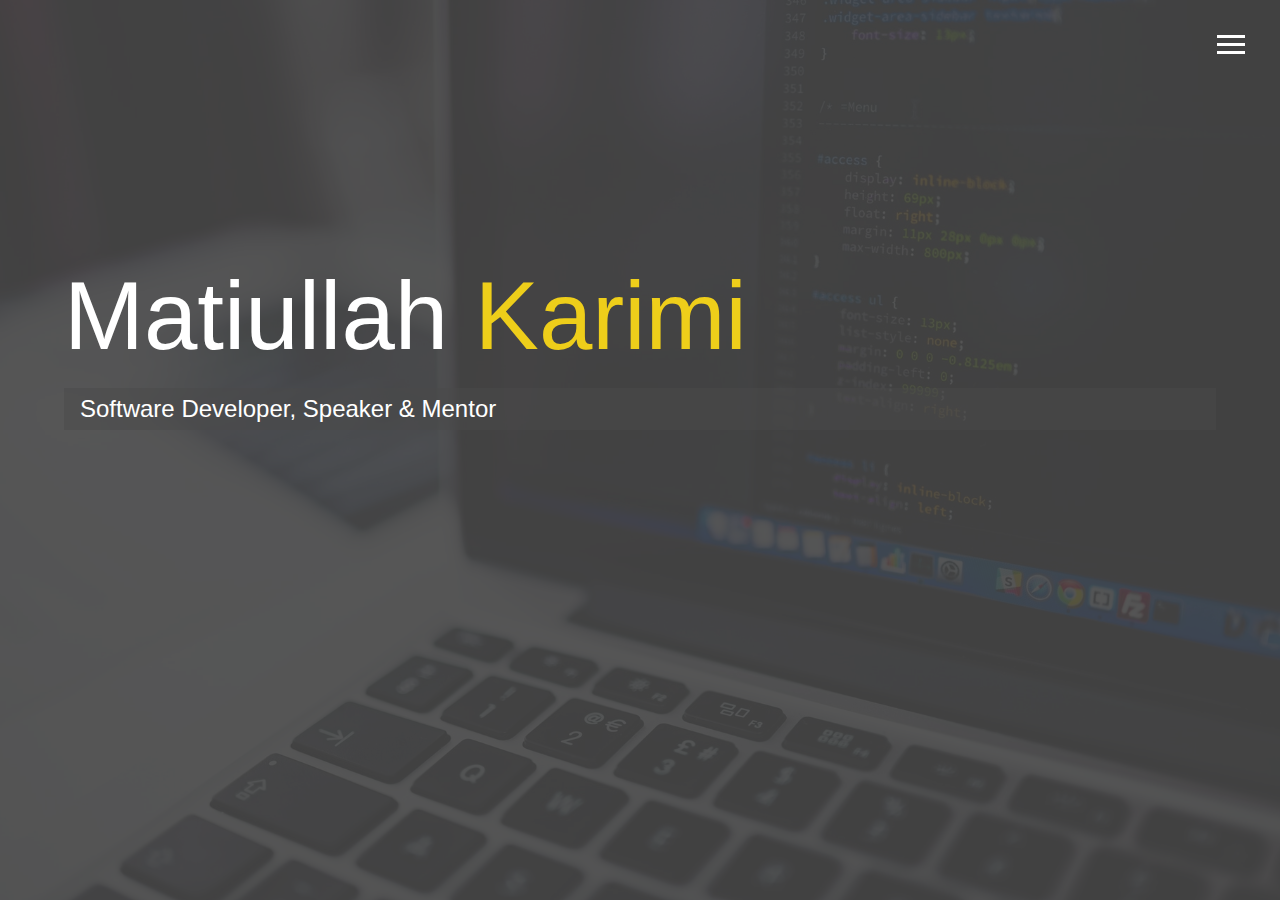
<file: index.html>
<!DOCTYPE html>
<html lang="en">
	<head>
		<meta charset="UTF-8" />
		<meta name="viewport" content="width=device-width, initial-scale=1.0" />
		<meta http-equiv="X-UA-Compatible" content="ie=edge" />
		<link
			rel="stylesheet"
			href="https://use.fontawesome.com/releases/v5.2.0/css/all.css"
			integrity="sha384-hWVjflwFxL6sNzntih27bfxkr27PmbbK/iSvJ+a4+0owXq79v+lsFkW54bOGbiDQ"
			crossorigin="anonymous"
		/>

		<link rel="stylesheet" href="css/main.css" />
		<title>Matiullah Karimi | Full Stack Software Developer</title>
	</head>

	<body id="bg-img">
		<header>
			<div class="menu-btn">
				<div class="btn-line"></div>
				<div class="btn-line"></div>
				<div class="btn-line"></div>
			</div>

			<nav class="menu">
				<div class="menu-branding">
					<div class="portrait"></div>
				</div>
				<ul class="menu-nav">
					<li class="nav-item current">
						<a href="index.html" class="nav-link">
							Home
						</a>
					</li>
					<li class="nav-item">
						<a href="about.html" class="nav-link">
							About Me
						</a>
					</li>
					<li class="nav-item">
						<a href="work.html" class="nav-link">
							My Work
						</a>
					</li>
					<li class="nav-item">
						<a href="contact.html" class="nav-link">
							How To Reach Me
						</a>
					</li>
				</ul>
			</nav>
		</header>

		<main id="home">
			<h1 class="lg-heading">
				Matiullah
				<span class="text-secondary">Karimi</span>
			</h1>
			<h2 class="sm-heading">
				Software Developer, Speaker & Mentor
			</h2>
			<div class="icons">
				<a href="https://twitter.com/MatiKarimi" target="_blank">
					<i class="fab fa-twitter fa-2x"></i>
				</a>
				<a
					href="https://www.facebook.com/MatiullahKarimi"
					target="_blank"
				>
					<i class="fab fa-facebook fa-2x"></i>
				</a>
				<a
					href="https://www.linkedin.com/in/matiullah-karimi-b47a8a116/"
					target="_blank"
				>
					<i class="fab fa-linkedin fa-2x"></i>
				</a>
				<a href="https://github.com/matiullah-karimi" target="_blank">
					<i class="fab fa-github fa-2x"></i>
				</a>
			</div>
		</main>

		<script src="js/main.js"></script>
	</body>
</html>
</file>
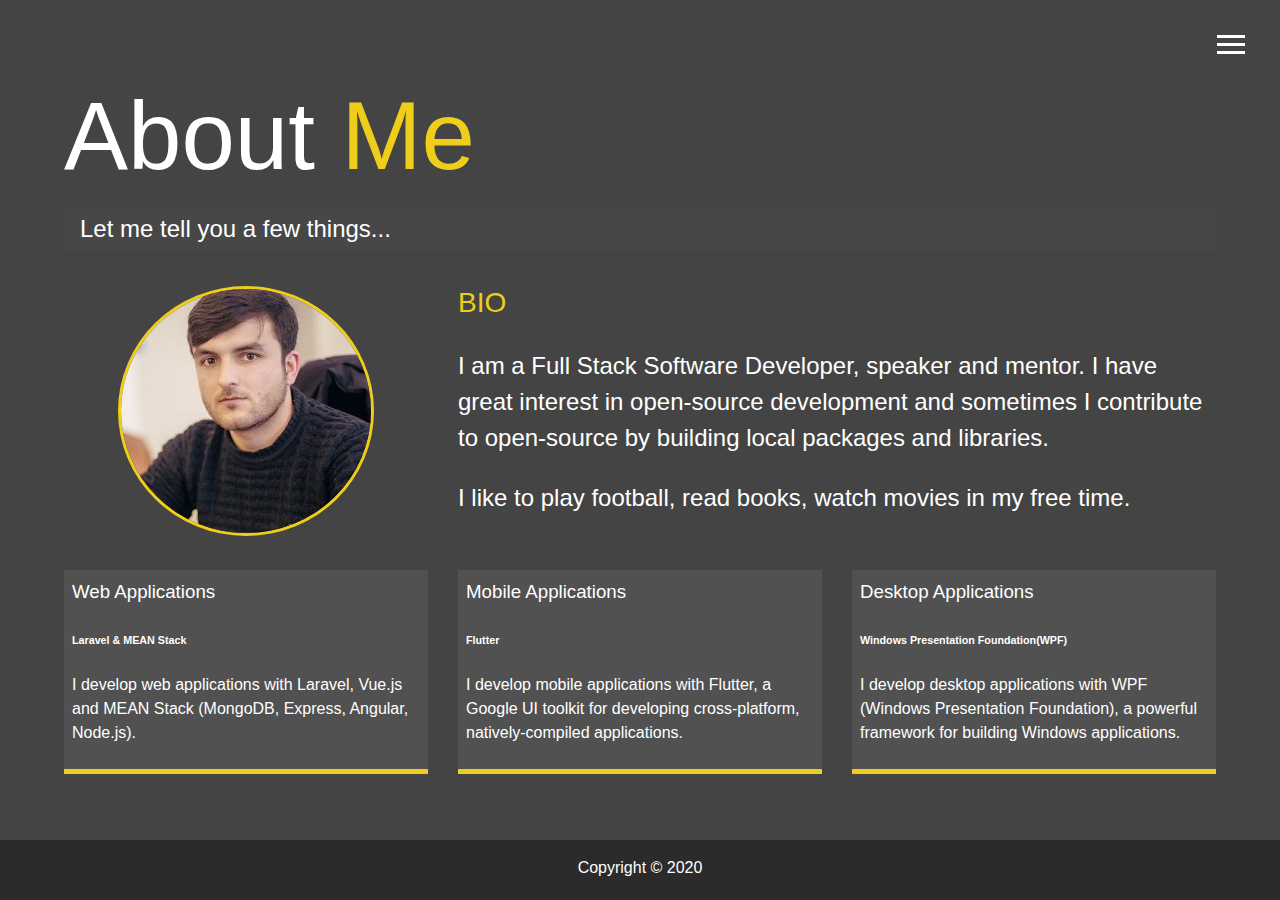
<file: about.html>
<!DOCTYPE html>
<html lang="en">
	<head>
		<meta charset="UTF-8" />
		<meta name="viewport" content="width=device-width, initial-scale=1.0" />
		<meta http-equiv="X-UA-Compatible" content="ie=edge" />
		<link
			rel="stylesheet"
			href="https://use.fontawesome.com/releases/v5.2.0/css/all.css"
			integrity="sha384-hWVjflwFxL6sNzntih27bfxkr27PmbbK/iSvJ+a4+0owXq79v+lsFkW54bOGbiDQ"
			crossorigin="anonymous"
		/>

		<link rel="stylesheet" href="css/main.css" />
		<title>About Me</title>
	</head>

	<body>
		<header>
			<div class="menu-btn">
				<div class="btn-line"></div>
				<div class="btn-line"></div>
				<div class="btn-line"></div>
			</div>

			<nav class="menu">
				<div class="menu-branding">
					<div class="portrait"></div>
				</div>
				<ul class="menu-nav">
					<li class="nav-item">
						<a href="index.html" class="nav-link">
							Home
						</a>
					</li>
					<li class="nav-item current">
						<a href="about.html" class="nav-link">
							About Me
						</a>
					</li>
					<li class="nav-item">
						<a href="work.html" class="nav-link">
							My Work
						</a>
					</li>
					<li class="nav-item">
						<a href="contact.html" class="nav-link">
							How To Reach Me
						</a>
					</li>
				</ul>
			</nav>
		</header>

		<main id="about">
			<h1 class="lg-heading">
				About
				<span class="text-secondary">Me</span>
			</h1>
			<h2 class="sm-heading">
				Let me tell you a few things...
			</h2>
			<div class="about-info">
				<img src="img/portrait.jpg" alt="John Doe" class="bio-image" />


				<div class="bio">
					<h3 class="text-secondary">BIO</h3>
					<p>
						I am a Full Stack Software Developer, speaker and mentor. I have great interest in open-source
						development and sometimes I contribute to open-source by building local packages and libraries. 
					</p>
					<p>
						I like to play football, read books, watch movies in my free time.
					</p>
				</div>

				<div class="job job-1">
					<h3>Web Applications</h3>
					<h6>Laravel & MEAN Stack</h6>
					<p>
						I develop web applications with Laravel, Vue.js and MEAN
						Stack (MongoDB, Express, Angular, Node.js).
					</p>
				</div>

				<div class="job job-2">
					<h3>Mobile Applications</h3>
					<h6>Flutter</h6>
					<p>
						I develop mobile applications with Flutter, a Google UI
						toolkit for developing cross-platform, natively-compiled
						applications.
					</p>
				</div>

				<div class="job job-3">
					<h3>Desktop Applications</h3>
					<h6>Windows Presentation Foundation(WPF)</h6>
					<p>
						I develop desktop applications with WPF (Windows
						Presentation Foundation), a powerful framework for
						building Windows applications.
					</p>
				</div>
			</div>
		</main>

		<footer id="main-footer">
			Copyright &copy; 2020
		</footer>

		<script src="js/main.js"></script>
	</body>
</html>
</file>
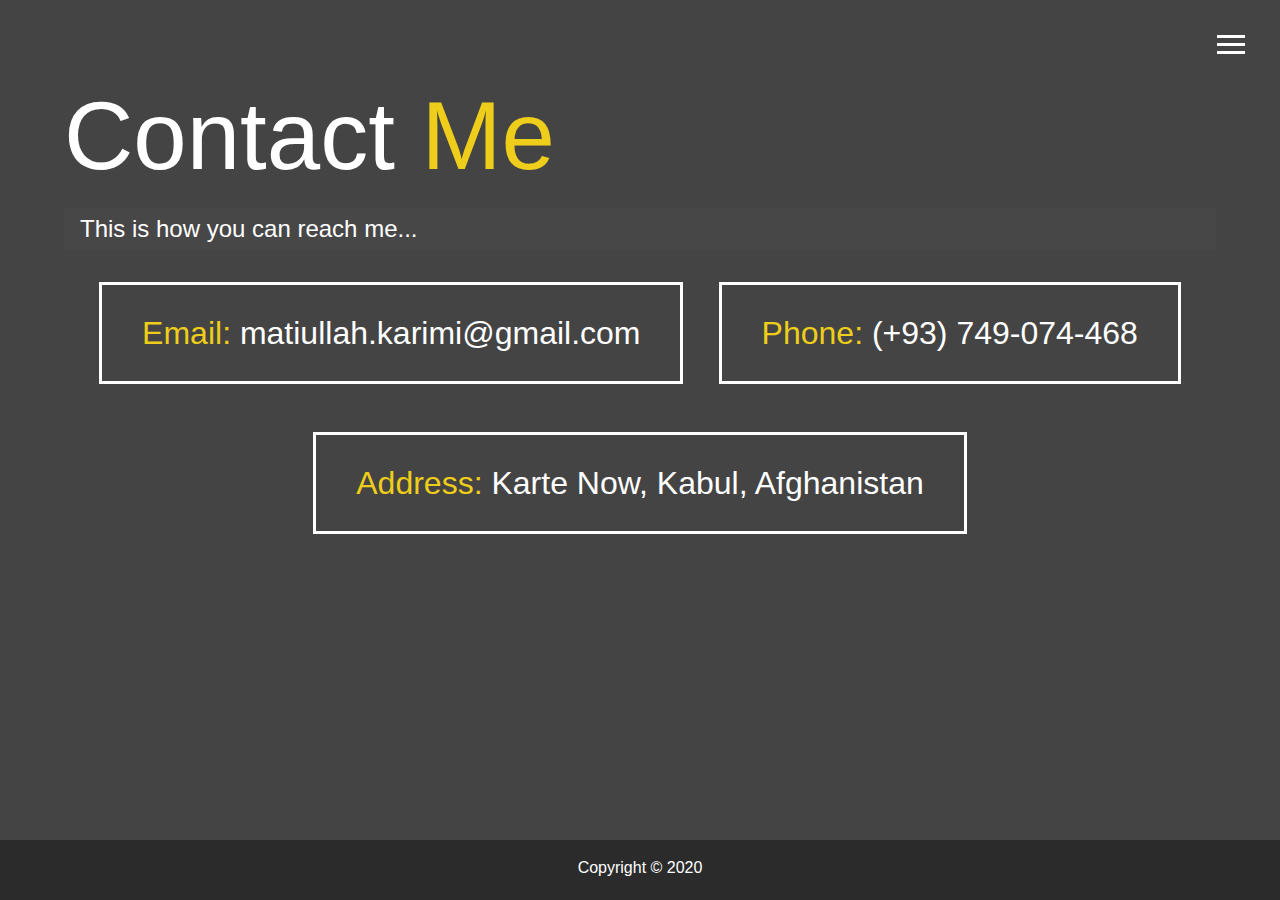
<file: contact.html>
<!DOCTYPE html>
<html lang="en">

<head>
  <meta charset="UTF-8">
  <meta name="viewport" content="width=device-width, initial-scale=1.0">
  <meta http-equiv="X-UA-Compatible" content="ie=edge">
  <link rel="stylesheet" href="https://use.fontawesome.com/releases/v5.2.0/css/all.css" integrity="sha384-hWVjflwFxL6sNzntih27bfxkr27PmbbK/iSvJ+a4+0owXq79v+lsFkW54bOGbiDQ"
    crossorigin="anonymous">

  <link rel="stylesheet" href="css/main.css">
  <title>Contact Me</title>
</head>

<body>
  <header>
    <div class="menu-btn">
      <div class="btn-line"></div>
      <div class="btn-line"></div>
      <div class="btn-line"></div>
    </div>

    <nav class="menu">
      <div class="menu-branding">
        <div class="portrait"></div>
      </div>
      <ul class="menu-nav">
        <li class="nav-item">
          <a href="index.html" class="nav-link">
            Home
          </a>
        </li>
        <li class="nav-item">
          <a href="about.html" class="nav-link">
            About Me
          </a>
        </li>
        <li class="nav-item">
          <a href="work.html" class="nav-link">
            My Work
          </a>
        </li>
        <li class="nav-item current">
          <a href="contact.html" class="nav-link">
            How To Reach Me
          </a>
        </li>
      </ul>
    </nav>
  </header>

  <main id="contact">
    <h1 class="lg-heading">
      Contact
      <span class="text-secondary">Me</span>
    </h1>
    <h2 class="sm-heading">
      This is how you can reach me...
    </h2>
    <div class="boxes">
      <div>
        <span class="text-secondary">Email: </span> matiullah.karimi@gmail.com
      </div>
      <div>
        <span class="text-secondary">Phone: </span> (+93) 749-074-468
      </div>
      <div>
        <span class="text-secondary">Address: </span> Karte Now, Kabul, Afghanistan
      </div>
    </div>
  </main>

  <footer id="main-footer">
    Copyright &copy; 2020
  </footer>

  <script src="js/main.js"></script>
</body>

</html>
</file>
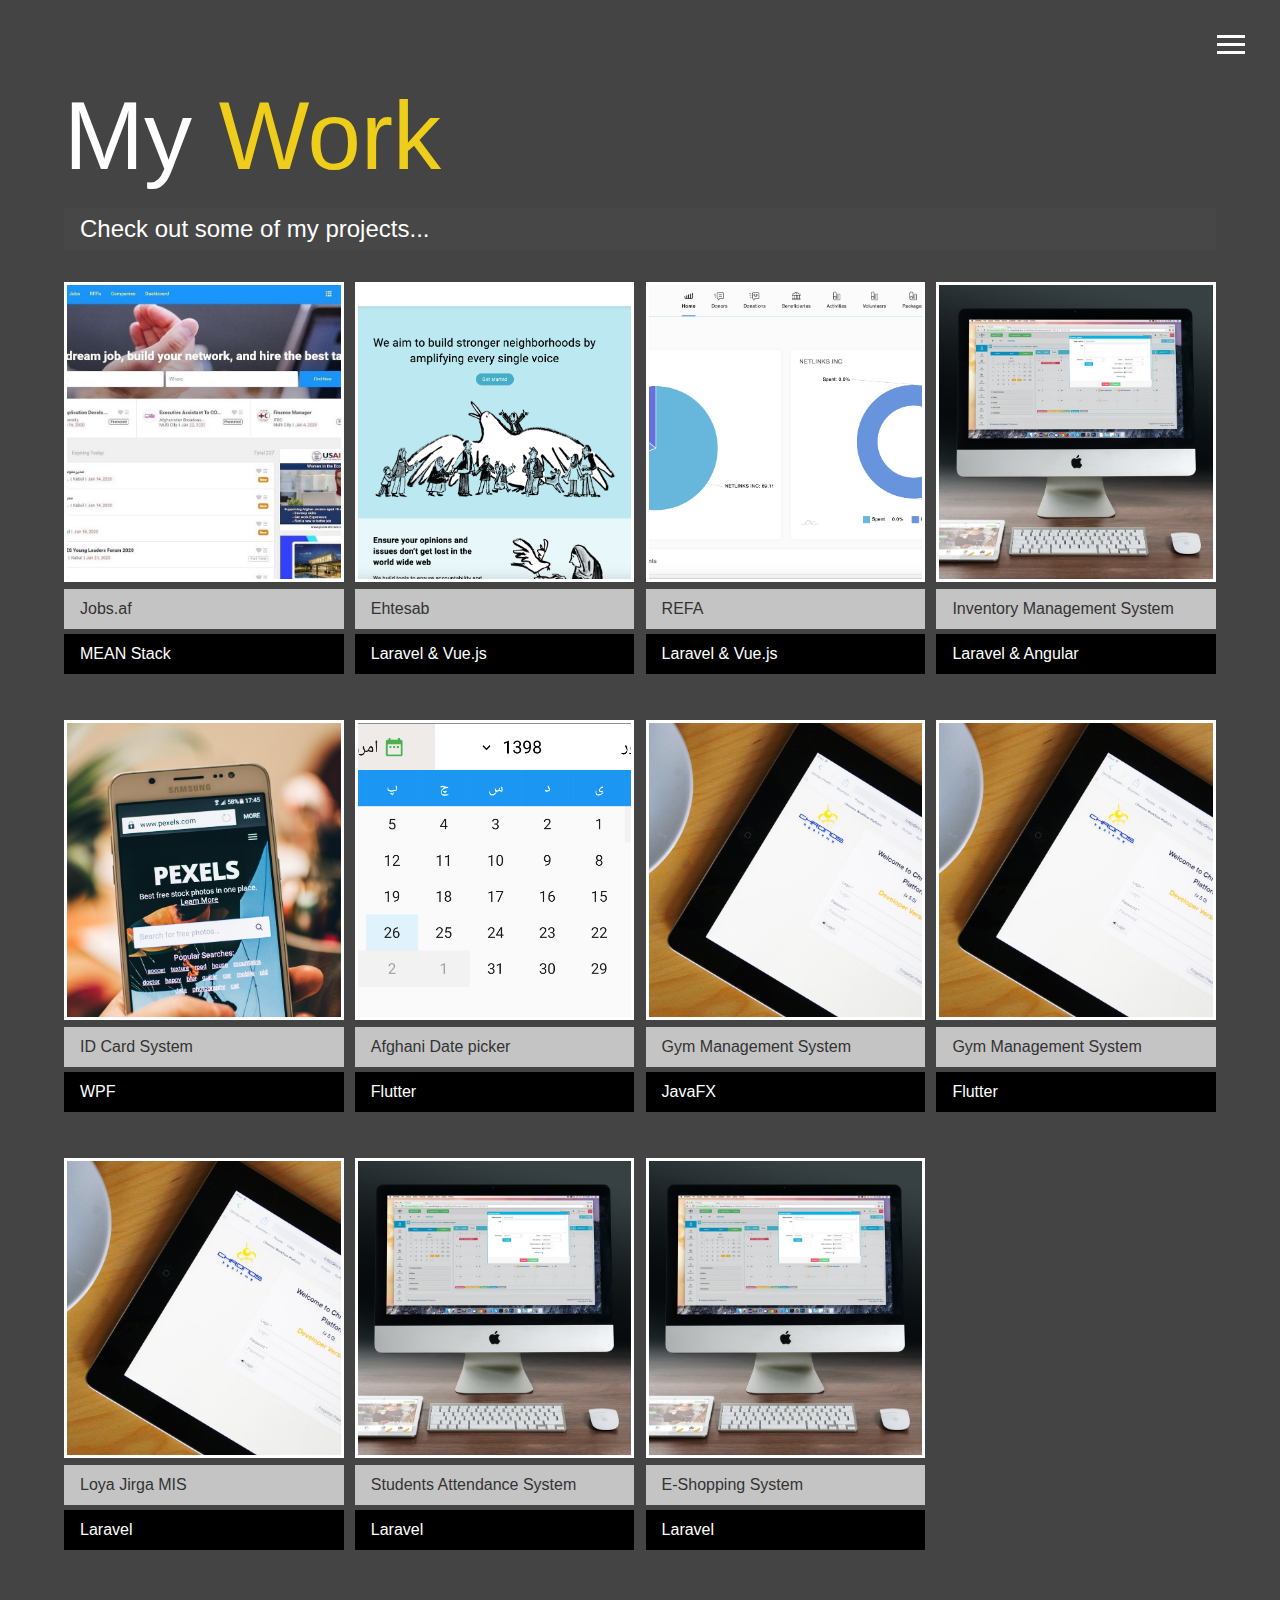
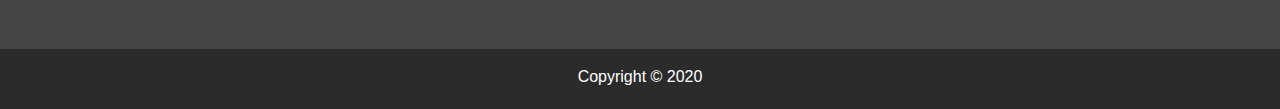
<file: work.html>
<!DOCTYPE html>
<html lang="en">
	<head>
		<meta charset="UTF-8" />
		<meta name="viewport" content="width=device-width, initial-scale=1.0" />
		<meta http-equiv="X-UA-Compatible" content="ie=edge" />
		<link
			rel="stylesheet"
			href="https://use.fontawesome.com/releases/v5.2.0/css/all.css"
			integrity="sha384-hWVjflwFxL6sNzntih27bfxkr27PmbbK/iSvJ+a4+0owXq79v+lsFkW54bOGbiDQ"
			crossorigin="anonymous"
		/>

		<link rel="stylesheet" href="css/main.css" />
		<title>View My Work</title>
	</head>

	<body>
		<header>
			<div class="menu-btn">
				<div class="btn-line"></div>
				<div class="btn-line"></div>
				<div class="btn-line"></div>
			</div>

			<nav class="menu">
				<div class="menu-branding">
					<div class="portrait"></div>
				</div>
				<ul class="menu-nav">
					<li class="nav-item">
						<a href="index.html" class="nav-link">
							Home
						</a>
					</li>
					<li class="nav-item">
						<a href="about.html" class="nav-link">
							About Me
						</a>
					</li>
					<li class="nav-item current">
						<a href="work.html" class="nav-link">
							My Work
						</a>
					</li>
					<li class="nav-item">
						<a href="contact.html" class="nav-link">
							How To Reach Me
						</a>
					</li>
				</ul>
			</nav>
		</header>

		<main id="work">
			<h1 class="lg-heading">
				My
				<span class="text-secondary">Work</span>
			</h1>
			<h2 class="sm-heading">
				Check out some of my projects...
			</h2>
			<div class="projects">
				<div class="item">
					<div class="item-image">
						<img src="img/projects/jobs.jpg" alt="Project" />
					</div>
					<a href="https://www.jobs.af" class="btn-light">
						<i class="fas fa-eye"></i> Jobs.af
					</a>
					<a href="#" class="btn-dark">
						<i class="fab fa-tech"></i> MEAN Stack
					</a>
				</div>
				<div class="item">
					<div class="item-image">
						<img src="img/projects/ehtesab.png" alt="Project" />
					</div>
					<a
						href="http://ehtesab.af/report"
						class="btn-light"
					>
						<i class="fas fa-eye"></i> Ehtesab
					</a>
					<a href="#" class="btn-dark">
						<i class="fab fa-tech"></i> Laravel & Vue.js
					</a>
				</div>
				<div class="item">
					<div class="item-image">
						<img src="img/projects/refa.png" alt="Project" />
					</div>
					<a
						href="http://ref-a.org/"
						class="btn-light"
					>
						<i class="fas fa-eye"></i> REFA
					</a>
					<a href="#" class="btn-dark">
						<i class="fab fa-tech"></i> Laravel & Vue.js
					</a>
				</div>
				<div class="item">
					<div class="item-image">
						<img src="img/projects/project4.jpg" alt="Project" />
					</div>
					<a
						href="http://ref-a.org/"
						class="btn-light"
					>
						<i class="fas fa-eye"></i> Inventory Management System
					</a>
					<a href="#" class="btn-dark">
						<i class="fab fa-tech"></i> Laravel & Angular
					</a>
				</div>
				<div class="item">
					<div class="item-image">
						<img src="img/projects/project2.jpg" alt="Project" />
					</div>
					<a href="#" class="btn-light">
						<i class="fas fa-eye"></i> ID Card System
					</a>
					<a href="#" class="btn-dark">
						<i class="fab fa-tech"></i> WPF
					</a>
				</div>
				<div class="item">
					<div class="item-image">
						<img src="img/projects/afghan-datepicker.png" alt="Project" />
					</div>
					<a href="#" class="btn-light">
						<i class="fas fa-eye"></i> Afghani Date picker
					</a>
					<a href="https://github.com/matiullah-karimi/flutter-afghan-datepicker" class="btn-dark">
						<i class="fab fa-tech"></i> Flutter
					</a>
				</div>
				<div class="item">
					<div class="item-image">
						<img src="img/projects/project3.jpg" alt="Project" />
					</div>
					<a href="#" class="btn-light">
						<i class="fas fa-eye"></i> Gym Management System 
					</a>
					<a href="#" class="btn-dark">
						<i class="fab fa-tech"></i> JavaFX
					</a>
				</div>
				<div class="item">
					<div class="item-image">
						<img src="img/projects/project3.jpg" alt="Project" />
					</div>
					<a href="#" class="btn-light">
						<i class="fas fa-eye"></i> Gym Management System 
					</a>
					<a href="#" class="btn-dark">
						<i class="fab fa-tech"></i> Flutter
					</a>
				</div>
				<div class="item">
					<div class="item-image">
						<img src="img/projects/project3.jpg" alt="Project" />
					</div>
					<a href="#" class="btn-light">
						<i class="fas fa-eye"></i> Loya Jirga MIS
					</a>
					<a href="#" class="btn-dark">
						<i class="fab fa-tech"></i> Laravel
					</a>
				</div>
				<div class="item">
					<div class="item-image">
						<img src="img/projects/project4.jpg" alt="Project" />
					</div>
					<a
						href="https://github.com/matiullah-karimi/Students-Attendance-System"
						class="btn-light"
					>
						<i class="fas fa-eye"></i> Students Attendance System
					</a>
					<a href="#" class="btn-dark">
						<i class="fab fa-tech"></i> Laravel
					</a>
				</div>
				<div class="item">
					<div class="item-image">
						<img src="img/projects/project4.jpg" alt="Project" />
					</div>
					<a
						href="https://github.com/matiullah-karimi/Afghan-e-shopping"
						class="btn-light"
					>
						<i class="fas fa-eye"></i> E-Shopping System
					</a>
					<a href="#" class="btn-dark">
						<i class="fab fa-tech"></i> Laravel
					</a>
				</div>
				
			</div>
		</main>

		<footer id="main-footer">
			Copyright &copy; 2020
		</footer>

		<script src="js/main.js"></script>
	</body>
</html>
</file>
<file: css/main.css>
.menu-btn {
  position: absolute;
  z-index: 3;
  right: 35px;
  top: 35px;
  cursor: pointer;
  transition: all 0.5s ease-out;
}

.menu-btn .btn-line {
  width: 28px;
  height: 3px;
  margin: 0 0 5px 0;
  background: #fff;
  transition: all 0.5s ease-out;
}

.menu-btn.close {
  transform: rotate(180deg);
}

.menu-btn.close .btn-line:nth-child(1) {
  transform: rotate(45deg) translate(5px, 5px);
}

.menu-btn.close .btn-line:nth-child(2) {
  opacity: 0;
}

.menu-btn.close .btn-line:nth-child(3) {
  transform: rotate(-45deg) translate(7px, -6px);
}

.menu {
  position: fixed;
  top: 0;
  width: 100%;
  opacity: 0.9;
  visibility: hidden;
}

.menu.show {
  visibility: visible;
}

.menu-branding, .menu-nav {
  display: flex;
  flex-flow: column wrap;
  align-items: center;
  justify-content: center;
  float: left;
  width: 50%;
  height: 100vh;
  overflow: hidden;
}

.menu-nav {
  margin: 0;
  padding: 0;
  background: #373737;
  list-style: none;
  transform: translate3d(0, -100%, 0);
  transition: all 0.5s ease-out;
}

.menu-nav.show {
  transform: translate3d(0, 0, 0);
}

.menu-branding {
  background: #444;
  transform: translate3d(0, 100%, 0);
  transition: all 0.5s ease-out;
}

.menu-branding.show {
  transform: translate3d(0, 0, 0);
}

.menu-branding .portrait {
  width: 250px;
  height: 250px;
  background: url("../img/portrait.jpg");
  border-radius: 50%;
  border: solid 3px #eece1a;
}

.menu .nav-item {
  transform: translate3d(600px, 0, 0);
  transition: all 0.5s ease-out;
}

.menu .nav-item.show {
  transform: translate3d(0, 0, 0);
}

.menu .nav-item.current>a {
  color: #eece1a;
}

.menu .nav-link {
  display: inline-block;
  position: relative;
  font-size: 30px;
  text-transform: uppercase;
  padding: 1rem 0;
  font-weight: 300;
  color: #fff;
  text-decoration: none;
  transition: all 0.5s ease-out;
}

.menu .nav-link:hover {
  color: chartreuse;
  transform: scale(1.25)
}

.nav-item:nth-child(1) {
  transition-delay: 0.1s;
}

.nav-item:nth-child(2) {
  transition-delay: 0.2s;
}

.nav-item:nth-child(3) {
  transition-delay: 0.3s;
}

.nav-item:nth-child(4) {
  transition-delay: 0.4s;
}

* {
  box-sizing: border-box;
}

body {
  background: #444;
  color: #fff;
  height: 100%;
  margin: 0;
  font-family: 'Segoe UI', Tahoma, Geneva, Verdana, sans-serif;
  line-height: 1.5;
}

body#bg-img {
  background: url(../img/background.jpg);
  background-attachment: fixed;
  background-size: cover;
}

body#bg-img:after {
  content: '';
  position: absolute;
  top: 0;
  right: 0;
  width: 100%;
  height: 100%;
  z-index: -1;
  background: rgba(68, 68, 68, 0.9);
}

h1, h2, h3 {
  margin: 0;
  font-weight: 400;
}

h1.lg-heading, h2.lg-heading, h3.lg-heading {
  font-size: 6rem;
}

h1.sm-heading, h2.sm-heading, h3.sm-heading {
  margin-bottom: 2rem;
  padding: 0.2rem 1rem;
  background: rgba(73, 73, 73, 0.5);
}

a {
  color: #fff;
  text-decoration: none;
}

header {
  position: fixed;
  z-index: 2;
  width: 100%;
}

.text-secondary {
  color: #eece1a;
}

main {
  padding: 4rem;
  min-height: calc(100vh - 60px);
}

main .icons {
  margin-top: 1rem;
}

main .icons a {
  padding: 0.4rem;
}

main .icons a:hover {
  color: #eece1a;
  transition: all 0.5s ease-out;
}

main#home {
  overflow: hidden;
}

main#home h1 {
  margin-top: 20vh;
}

.about-info {
  display: grid;
  grid-gap: 30px;
  grid-template-areas: 'bioimage bio bio' 'job1 job2 job3';
  grid-template-columns: repeat(3, 1fr);
}

.about-info .bio-image {
  grid-area: bioimage;
  margin: auto;
  border-radius: 50%;
  border: #eece1a 3px solid;
}

.about-info .bio {
  grid-area: bio;
  font-size: 1.5rem;
}

.about-info .job-1 {
  grid-area: job1;
}

.about-info .job-2 {
  grid-area: job2;
}

.about-info .job-3 {
  grid-area: job3;
}

.about-info .job {
  background: #515151;
  padding: 0.5rem;
  border-bottom: #eece1a 5px solid;
}

.projects {
  display: grid;
  grid-gap: 0.7rem;
  grid-template-columns: repeat(3, 1fr);
}

.projects img {
  width: 100%;
  height: 300px;
  object-fit: cover;
  border: 3px #fff solid;
}

.projects img:hover {
  opacity: 0.5;
  border-color: #eece1a;
  transition: all 0.5s ease-out;
}

.boxes {
  display: flex;
  flex-wrap: wrap;
  justify-content: space-evenly;
  align-items: center;
  margin-top: 1rem;
}

.boxes div {
  font-size: 2rem;
  border: 3px #fff solid;
  padding: 1.5rem 2.5rem;
  margin-bottom: 3rem;
  transition: all 0.5s ease-out;
}

.boxes div:hover {
  padding: 0.5rem 1.5rem;
  background: #eece1a;
  color: #000;
}

.boxes div:hover span {
  color: #000;
}

.btn, .btn-dark, .btn-light {
  display: block;
  padding: 0.5rem 1rem;
  border: 0;
  margin-bottom: 0.3rem;
}

.btn:hover, .btn-dark:hover, .btn-light:hover {
  background: #eece1a;
  color: #000;
}

.btn-dark {
  background: black;
  color: #fff;
}

.btn-light {
  background: #c4c4c4;
  color: #333;
}

#main-footer {
  text-align: center;
  padding: 1rem;
  background: #2b2b2b;
  color: #fff;
  height: 60px;
}

@media screen and (min-width: 1171px) {
  .projects {
    grid-template-columns: repeat(4, 1fr);
  }
}

@media screen and (min-width: 769px) and (max-width: 1170px) {
  .projects {
    grid-template-columns: repeat(3, 1fr);
  }
}

@media screen and (max-width: 768px) {
  main {
    align-items: center;
    text-align: center;
  }
  main .lg-heading {
    line-height: 1;
    margin-bottom: 1rem;
  }
  ul.menu-nav, div.menu-branding {
    float: none;
    width: 100%;
    min-height: 0;
  }
  ul.menu-nav.show, div.menu-branding.show {
    transform: translate3d(0, 0, 0);
  }
  .menu-nav {
    height: 75vh;
    transform: translate3d(-100%, 0, 0);
    font-size: 24px;
  }
  .menu-branding {
    height: 25vh;
    transform: translate3d(100%, 0, 0);
  }
  .menu-branding .portrait {
    background: url("../img/portrait_small.jpg");
    width: 150px;
    height: 150px;
  }
  .about-info {
    grid-template-areas: 'bioimage' 'bio' 'job1' 'job2' 'job3';
    grid-template-columns: 1fr;
  }
  .projects {
    grid-template-columns: repeat(2, 1fr);
  }
}

@media screen and (max-width: 500px) {
  main {
    padding: 2rem;
  }
  main #home h1 {
    margin-top: 10vh;
  }
  main .lg-heading {
    margin-top: 1rem;
    font-size: 5rem;
  }
  .projects {
    grid-template-columns: 1fr;
  }
}

.item {
  margin-bottom: 30px;
}
</file>
